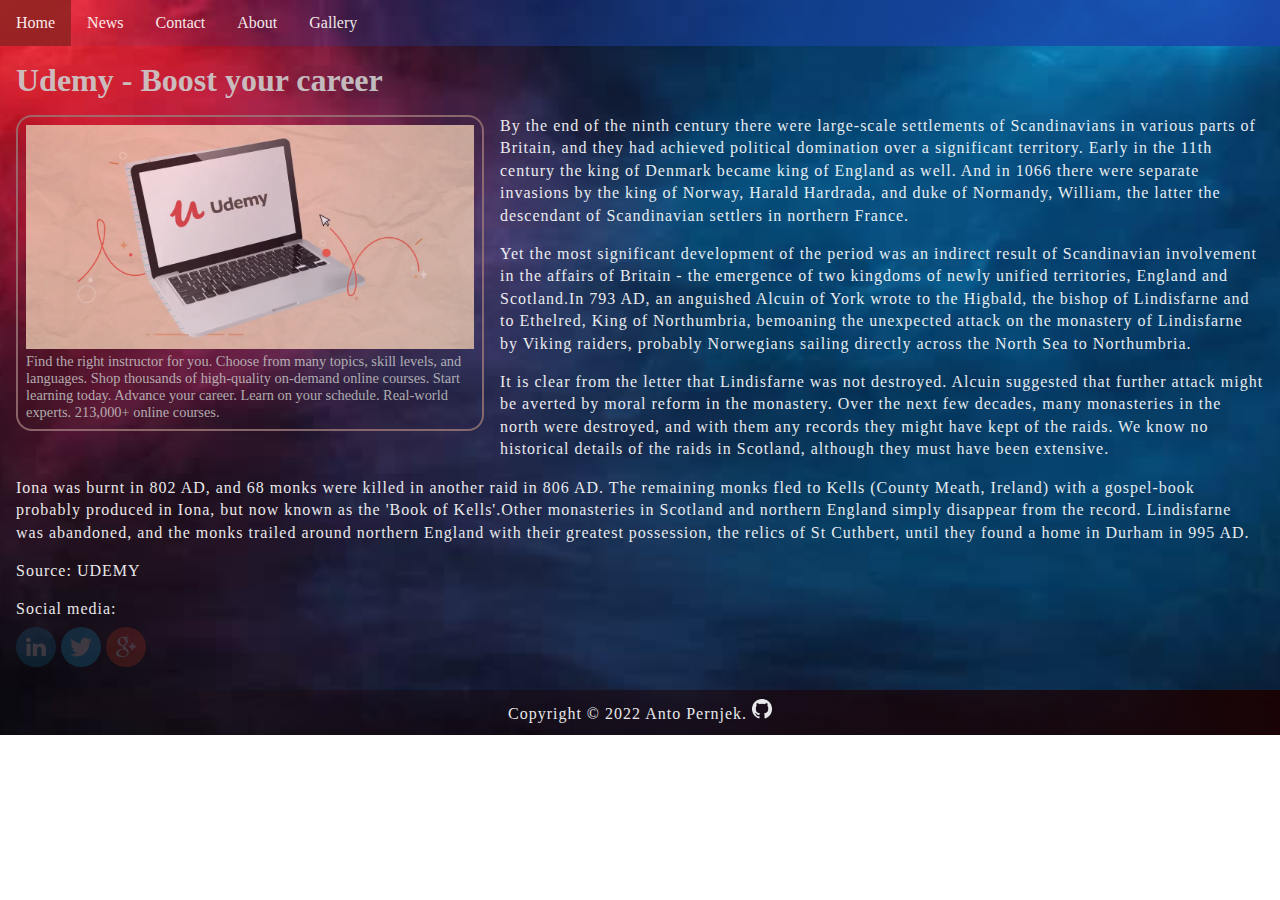
<file: index.html>
<!DOCTYPE html>
<html>
  <head>
    <!-- CSS -->
    <link rel="stylesheet" href="style.css" />
    <!-- End CSS -->
    <!-- meta elements -->
    <meta
      name="viewport"
      content="width=device-width; initial-scale=1.0; maximum-scale=1.0; user-scalable=0;"
    />
    <meta http-equiv="content-type" content="text/html; charset=utf-8" />
    <meta name="description" content="some description" />
    <meta
      name="keywords"
      content="keyword 1, keyword 2, keyword 3, keyword 4, ..."
    />

    <!-- Schema.org markup for Google+ -->
    <meta itemprop="name" content="Hello Example" />
    <meta itemprop="description" content="Some description" />
    <meta itemprop="image" content="Your URL" />

    <!-- Open Graph data -->
    <meta property="og:title" content="Hello Example" />
    <meta property="og:type" content="article" />
    <meta property="og:url" content="Your URL" />
    <meta property="og:image" content="Your URL" />
    <meta property="og:description" content="Some description" />
    <meta
      property="article:tag"
      content="keyword 1, keyword 2, keyword 3, keyword 4, ..."
    />

    <!-- Twitter Card data -->
    <meta name="twitter:title" content="Hello Example" />
    <meta name="twitter:description" content="Some description" />

    <meta name="author" content="apernjek@vvg.hr" />
    <!-- favicon meta -->
    <link rel="icon" href="favicon.ico" type="image/x-icon" />
    <link rel="shortcut icon" href="favicon.ico" type="image/x-icon" />
    <!-- end favicon meta -->
    <!-- end meta elements -->

    <!-- Google Fonts -->
    <link
      href="https://fonts.googleapis.com/css?family=Oswald"
      rel="stylesheet"
    />
    <!-- End Google Fonts -->
    <title>Udemy - Project page</title>
  </head>
  <body class="cover-background">
    <header>
      <nav>
        <ul>
          <li><a href="index.html">Home</a></li>
          <li><a href="news.html">News</a></li>
          <li><a href="contact.html">Contact</a></li>
          <li><a href="about.html">About</a></li>
          <li><a href="gallery.html">Gallery</a></li>
        </ul>
      </nav>
    </header>
    <main>
      <div>
        <h1>Udemy - Boost your career</h1>
        <figure>
          <img
            src="img/udemy_learning.webp"
            alt="udemy-free-courses"
            title="Udemy"
          />
          <figcaption>
            Find the right instructor for you. Choose from many topics, skill
            levels, and languages. Shop thousands of high-quality on-demand
            online courses. Start learning today. Advance your career. Learn on
            your schedule. Real-world experts. 213,000+ online courses.
          </figcaption>
        </figure>
        <p>
          By the end of the ninth century there were large-scale settlements of
          Scandinavians in various parts of Britain, and they had achieved
          political domination over a significant territory. Early in the 11th
          century the king of Denmark became king of England as well. And in
          1066 there were separate invasions by the king of Norway, Harald
          Hardrada, and duke of Normandy, William, the latter the descendant of
          Scandinavian settlers in northern France.
        </p>
        <p>
          Yet the most significant development of the period was an indirect
          result of Scandinavian involvement in the affairs of Britain - the
          emergence of two kingdoms of newly unified territories, England and
          Scotland.In 793 AD, an anguished Alcuin of York wrote to the Higbald,
          the bishop of Lindisfarne and to Ethelred, King of Northumbria,
          bemoaning the unexpected attack on the monastery of Lindisfarne by
          Viking raiders, probably Norwegians sailing directly across the North
          Sea to Northumbria.
        </p>
        <p>
          It is clear from the letter that Lindisfarne was not destroyed. Alcuin
          suggested that further attack might be averted by moral reform in the
          monastery. Over the next few decades, many monasteries in the north
          were destroyed, and with them any records they might have kept of the
          raids. We know no historical details of the raids in Scotland,
          although they must have been extensive.
        </p>
        <p>
          Iona was burnt in 802 AD, and 68 monks were killed in another raid in
          806 AD. The remaining monks fled to Kells (County Meath, Ireland) with
          a gospel-book probably produced in Iona, but now known as the 'Book of
          Kells'.Other monasteries in Scotland and northern England simply
          disappear from the record. Lindisfarne was abandoned, and the monks
          trailed around northern England with their greatest possession, the
          relics of St Cuthbert, until they found a home in Durham in 995 AD.
        </p>
        <p>
          Source:
          <a href="https://www.udemy.com/" target="_blank">UDEMY</a>
        </p>
        <p>
          Social media:<br />
          <a
            href="https://hr.linkedin.com/in/anto-pernjek-6a4a721b3/"
            target="_blank"
            ><img
              src="img/linkedin.svg"
              alt="Linkedin"
              title="Linkedin"
              style="width: 40px; margin-top: 0.4em; opacity: 20%"
          /></a>
          <a href="https://twitter.com/anto_pernjek" target="_blank"
            ><img
              src="img/twitter.svg"
              alt="Twitter"
              title="Twitter"
              style="width: 40px; margin-top: 0.4em; opacity: 20%"
          /></a>
          <a
            href="https://plus.google.com/113372414904624897851"
            target="_blank"
            ><img
              src="img/google+.svg"
              alt="Google+"
              title="Google+"
              style="width: 40px; margin-top: 0.4em; opacity: 20%"
          /></a>
        </p>
      </div>
    </main>
    <footer>
      <p>
        Copyright &copy; 2022 Anto Pernjek.
        <a href="https://github.com/Pernjek/WebApp-Projekt"
          ><img
            src="img/GitHub-Mark-Light-32px.png"
            title="Github"
            alt="Github"
        /></a>
      </p>
    </footer>
  </body>
</html>
</file>
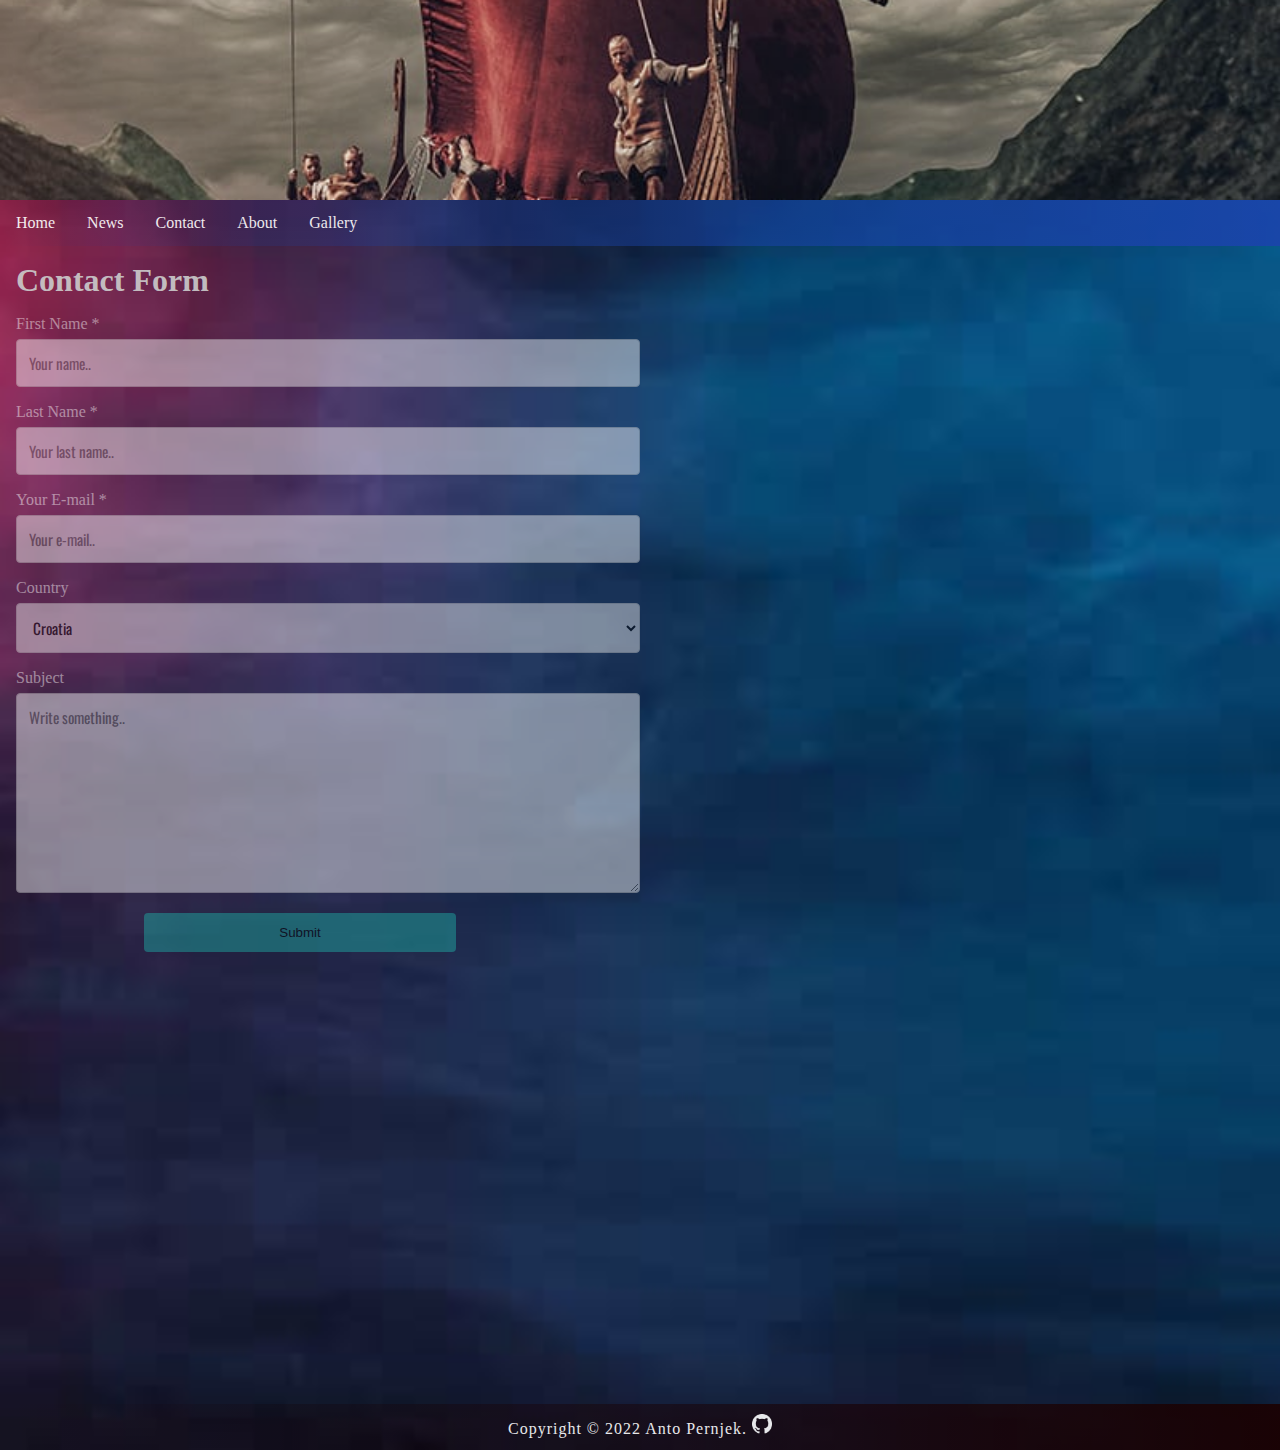
<file: contact.html>
<!DOCTYPE html>
<html>
  <head>
    <!-- CSS -->
    <link rel="stylesheet" href="style.css" />
    <!-- End CSS -->
    <!-- meta elements -->
    <meta
      name="viewport"
      content="width=device-width; initial-scale=1.0; maximum-scale=1.0; user-scalable=0;"
    />
    <meta http-equiv="content-type" content="text/html; charset=utf-8" />
    <meta name="description" content="some description" />
    <meta
      name="keywords"
      content="keyword 1, keyword 2, keyword 3, keyword 4, ..."
    />

    <!-- Schema.org markup for Google+ -->
    <meta itemprop="name" content="Hello Example" />
    <meta itemprop="description" content="Some description" />
    <meta itemprop="image" content="Your URL" />

    <!-- Open Graph data -->
    <meta property="og:title" content="Hello Example" />
    <meta property="og:type" content="article" />
    <meta property="og:url" content="Your URL" />
    <meta property="og:image" content="Your URL" />
    <meta property="og:description" content="Some description" />
    <meta
      property="article:tag"
      content="keyword 1, keyword 2, keyword 3, keyword 4, ..."
    />

    <!-- Twitter Card data -->
    <meta name="twitter:title" content="Hello Example" />
    <meta name="twitter:description" content="Some description" />

    <meta name="author" content="apernjek@vvg.hr" />
    <!-- favicon meta -->
    <link rel="icon" href="favicon.ico" type="image/x-icon" />
    <link rel="shortcut icon" href="favicon.ico" type="image/x-icon" />
    <!-- end favicon meta -->
    <!-- end meta elements -->

    <!-- Google Fonts -->
    <link
      href="https://fonts.googleapis.com/css?family=Oswald"
      rel="stylesheet"
    />
    <!-- End Google Fonts -->
    <title>Get in contact with Us</title>
  </head>
  <body class="cover-background">
    <header>
      <div class="hero-image" style="height: 200px"></div>
      <nav>
        <ul>
          <li><a href="index.html">Home</a></li>
          <li><a href="news.html">News</a></li>
          <li><a href="contact.html">Contact</a></li>
          <li><a href="about.html">About</a></li>
          <li><a href="gallery.html">Gallery</a></li>
        </ul>
      </nav>
    </header>
    <main>
      <h1>Contact Form</h1>
      <div id="contact">
        <form
          action="http://work2.eburza.hr/pwa/responzive-page/send-contact.php"
          id="contact_form"
          name="contact_form"
          method="POST"
        >
          <label for="fname">First Name *</label>
          <input
            type="text"
            id="fname"
            name="firstname"
            placeholder="Your name.."
            required
          />

          <label for="lname">Last Name *</label>
          <input
            type="text"
            id="lname"
            name="lastname"
            placeholder="Your last name.."
            required
          />

          <label for="lname">Your E-mail *</label>
          <input
            type="email"
            id="email"
            name="email"
            placeholder="Your e-mail.."
            required
          />

          <label for="country">Country</label>
          <select id="country" name="country">
            <option value="">Please select</option>
            <option value="BE">Belgium</option>
            <option value="HR" selected>Croatia</option>
            <option value="LU">Luxembourg</option>
            <option value="HU">Hungary</option>
          </select>

          <label for="subject">Subject</label>
          <textarea
            id="subject"
            name="subject"
            placeholder="Write something.."
            style="height: 200px"
          ></textarea>

          <input type="submit" value="Submit" />
        </form>
      </div>
      <div>
        <iframe
          src="https://maps.google.com/maps?q=brezovica&t=&z=13&ie=UTF8&iwloc=&output=embed"
          width="100%"
          height="400"
          frameborder="0"
          style="border: 0"
          allowfullscreen
        ></iframe>
      </div>
    </main>
    <footer>
      <p>
        Copyright &copy; 2022 Anto Pernjek.
        <a href="https://github.com/Pernjek/WebApp-Projekt"
          ><img
            src="img/GitHub-Mark-Light-32px.png"
            title="Github"
            alt="Github"
        /></a>
      </p>
    </footer>
  </body>
</html>
</file>
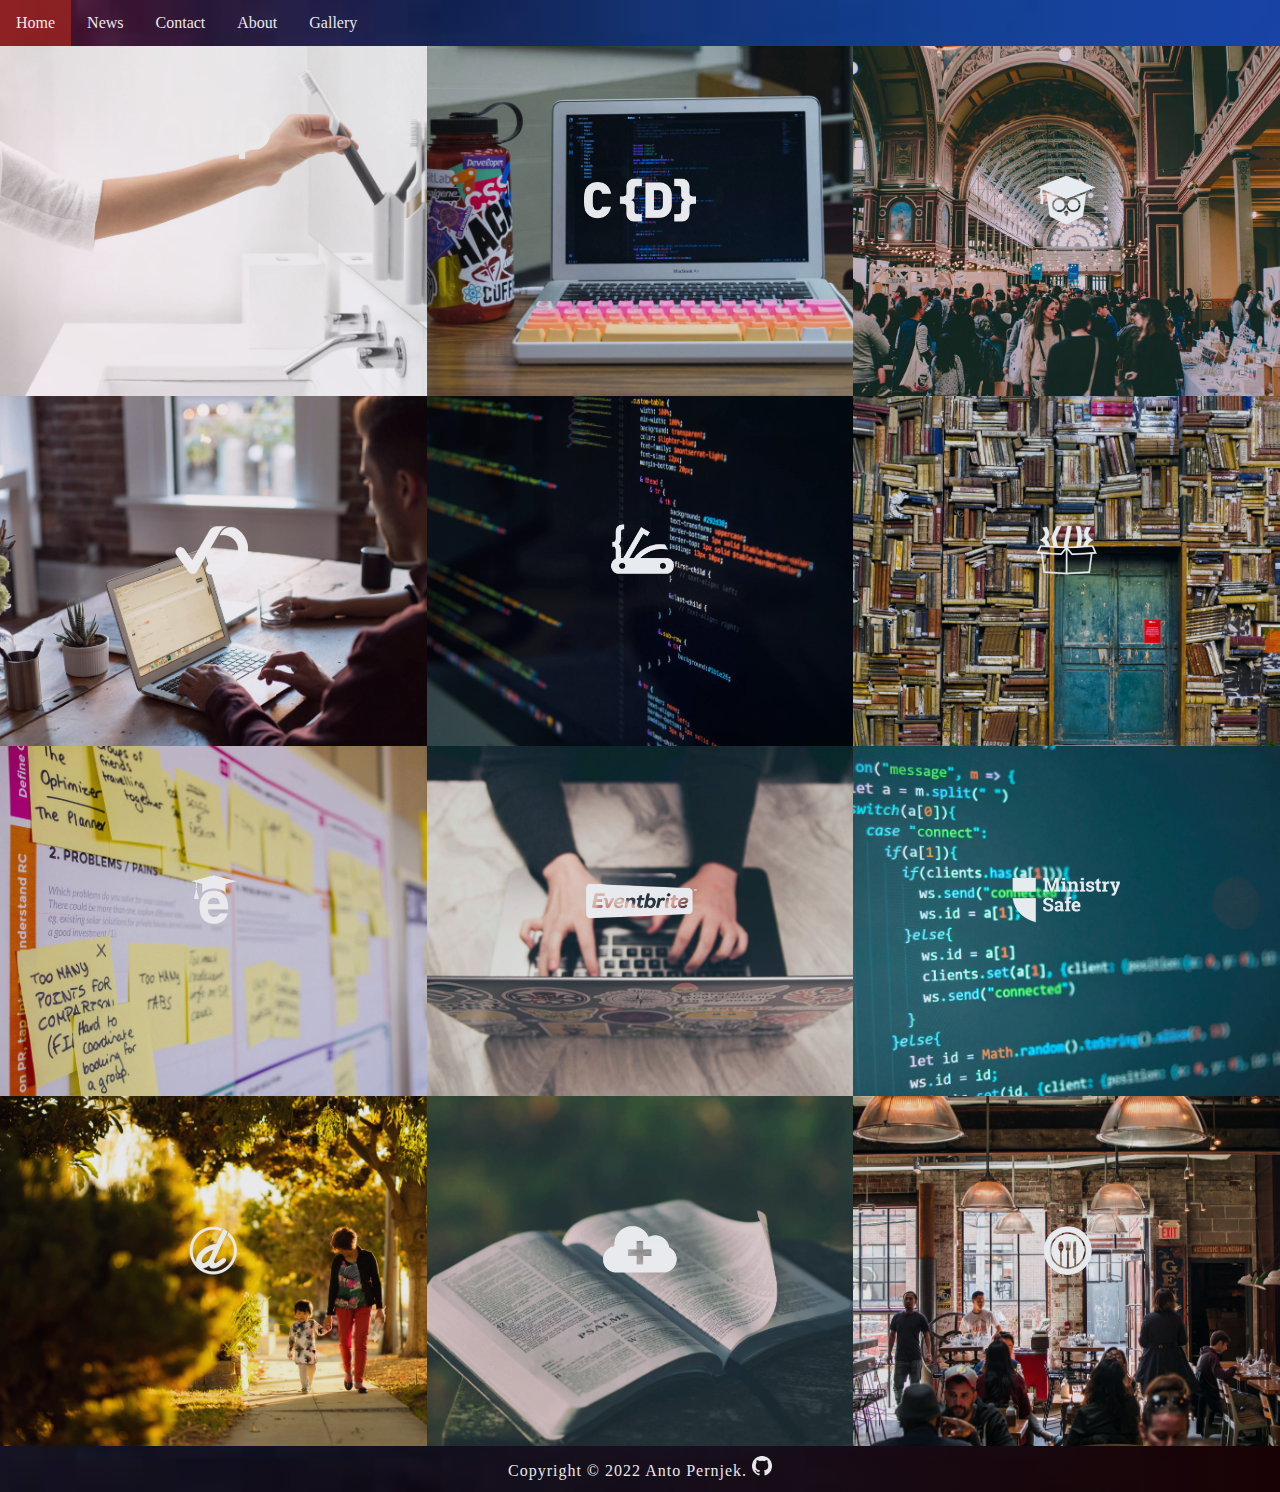
<file: gallery.html>
<!DOCTYPE html>
<html>
  <head>
    <!-- CSS -->
    <link rel="stylesheet" href="style.css" />
    <!-- End CSS -->
    <!-- meta elements -->
    <meta
      name="viewport"
      content="width=device-width; initial-scale=1.0; maximum-scale=1.0; user-scalable=0;"
    />
    <meta http-equiv="content-type" content="text/html; charset=utf-8" />
    <meta name="description" content="some description" />
    <meta
      name="keywords"
      content="keyword 1, keyword 2, keyword 3, keyword 4, ..."
    />

    <!-- Schema.org markup for Google+ -->
    <meta itemprop="name" content="Hello Example" />
    <meta itemprop="description" content="Some description" />
    <meta itemprop="image" content="Your URL" />

    <!-- Open Graph data -->
    <meta property="og:title" content="Hello Example" />
    <meta property="og:type" content="article" />
    <meta property="og:url" content="Your URL" />
    <meta property="og:image" content="Your URL" />
    <meta property="og:description" content="Some description" />
    <meta
      property="article:tag"
      content="keyword 1, keyword 2, keyword 3, keyword 4, ..."
    />

    <!-- Twitter Card data -->
    <meta name="twitter:title" content="Hello Example" />
    <meta name="twitter:description" content="Some description" />

    <meta name="author" content="apernjek@vvg.hr" />
    <!-- favicon meta -->
    <link rel="icon" href="favicon.ico" type="image/x-icon" />
    <link rel="shortcut icon" href="favicon.ico" type="image/x-icon" />
    <!-- end favicon meta -->
    <!-- end meta elements -->

    <!-- Google Fonts -->
    <link
      href="https://fonts.googleapis.com/css?family=Oswald"
      rel="stylesheet"
    />
    <!-- End Google Fonts -->
    <title>Gallery</title>
  </head>
  <body class="cover-background">
    <header>
      <nav>
        <ul>
          <li><a href="index.html">Home</a></li>
          <li><a href="news.html">News</a></li>
          <li><a href="contact.html">Contact</a></li>
          <li><a href="about.html">About</a></li>
          <li><a href="gallery.html">Gallery</a></li>
        </ul>
      </nav>
    </header>
    <main>
      <div class="content-wrapper">
        <div class="portfolio-items-wrapper">
          <div class="portfolio-item-wrapper">
            <div
              class="portfolio-img-background"
              style="background-image: url(gallery/portfolio1.jpg)"
            ></div>

            <div class="img-text-wrapper">
              <div class="logo-wrapper">
                <img src="gallery/logos/quip.png" alt="Crondose" />
              </div>

              <div class="subtitle">
                Builded Eccocomerce Lorem ipsum dolor, sit amet consectetur
                adipisicing elit. Iusto, molestias ipsam odio illo nihil ducimus
                fugit blanditiis at facere. Veniam assumenda optio qui deserunt,
                quaerat amet placeat facilis eaque cupiditate.
              </div>
            </div>
          </div>

          <div class="portfolio-item-wrapper">
            <div
              class="portfolio-img-background"
              style="background-image: url(gallery/portfolio2.jpg)"
            ></div>

            <div class="img-text-wrapper">
              <div class="logo-wrapper">
                <img src="gallery/logos/crondose.png" alt=" " />
              </div>

              <div class="subtitle">Crondose</div>
            </div>
          </div>

          <div class="portfolio-item-wrapper">
            <div
              class="portfolio-img-background"
              style="background-image: url(gallery/portfolio3.jpg)"
            ></div>

            <div class="img-text-wrapper">
              <div class="logo-wrapper">
                <img src="gallery/logos/dailysmarty.png" alt="" />
              </div>

              <div class="subtitle">Daily smartyy</div>
            </div>
          </div>

          <div class="portfolio-item-wrapper">
            <div
              class="portfolio-img-background"
              style="background-image: url(gallery/portfolio4.jpg)"
            ></div>

            <div class="img-text-wrapper">
              <div class="logo-wrapper">
                <img src="gallery/logos/dashtrack.png" alt=" " />
              </div>

              <div class="subtitle">Dashtrack</div>
            </div>
          </div>

          <div class="portfolio-item-wrapper">
            <div
              class="portfolio-img-background"
              style="background-image: url(gallery/portfolio5.jpg)"
            ></div>

            <div class="img-text-wrapper">
              <div class="logo-wrapper">
                <img src="gallery/logos/devcamp.png" alt=" " />
              </div>

              <div class="subtitle">Devcamp</div>
            </div>
          </div>

          <div class="portfolio-item-wrapper">
            <div
              class="portfolio-img-background"
              style="background-image: url(gallery/portfolio6.jpg)"
            ></div>

            <div class="img-text-wrapper">
              <div class="logo-wrapper">
                <img src="gallery/logos/devtrunk.png" alt=" " />
              </div>

              <div class="subtitle">Devtrunk</div>
            </div>
          </div>

          <div class="portfolio-item-wrapper">
            <div
              class="portfolio-img-background"
              style="background-image: url(gallery/portfolio7.jpg)"
            ></div>

            <div class="img-text-wrapper">
              <div class="logo-wrapper">
                <img src="gallery/logos/edutechional.png" alt=" " />
              </div>

              <div class="subtitle">Edutechional</div>
            </div>
          </div>

          <div class="portfolio-item-wrapper">
            <div
              class="portfolio-img-background"
              style="background-image: url(gallery/portfolio8.jpg)"
            ></div>

            <div class="img-text-wrapper">
              <div class="logo-wrapper">
                <img src="gallery/logos/eventbrite.png" alt=" " />
              </div>

              <div class="subtitle">EVENT</div>
            </div>
          </div>

          <div class="portfolio-item-wrapper">
            <div
              class="portfolio-img-background"
              style="background-image: url(gallery/portfolio9.jpg)"
            ></div>

            <div class="img-text-wrapper">
              <div class="logo-wrapper">
                <img src="gallery/logos/ministry-safe.png" alt=" " />
              </div>

              <div class="subtitle">MINI</div>
            </div>
          </div>

          <div class="portfolio-item-wrapper">
            <div
              class="portfolio-img-background"
              style="background-image: url(gallery/portfolio10.jpg)"
            ></div>

            <div class="img-text-wrapper">
              <div class="logo-wrapper">
                <img src="gallery/logos/open-devos.png" alt=" " />
              </div>

              <div class="subtitle">Open Devos</div>
            </div>
          </div>

          <div class="portfolio-item-wrapper">
            <div
              class="portfolio-img-background"
              style="background-image: url(gallery/portfolio11.jpg)"
            ></div>

            <div class="img-text-wrapper">
              <div class="logo-wrapper">
                <img src="gallery/logos/shop-hacker.png" alt=" " />
              </div>

              <div class="subtitle">Shop Hacker</div>
            </div>
          </div>

          <div class="portfolio-item-wrapper">
            <div
              class="portfolio-img-background"
              style="background-image: url(gallery/portfolio12.jpg)"
            ></div>

            <div class="img-text-wrapper">
              <div class="logo-wrapper">
                <img src="gallery/logos/toastability.png" alt=" " />
              </div>

              <div class="subtitle">TOAST</div>
            </div>
          </div>
        </div>
      </div>

      <footer>
        <p>
          Copyright &copy; 2022 Anto Pernjek.
          <a href="https://github.com/Pernjek/WebApp-Projekt"
            ><img
              src="img/GitHub-Mark-Light-32px.png"
              title="Github"
              alt="Github"
          /></a>
        </p>
      </footer>
    </main>
  </body>
  <script>
    const portfolioItems = document.querySelectorAll(".portfolio-item-wrapper");

    portfolioItems.forEach((portfolioItem) => {
      portfolioItem.addEventListener("mouseover", () => {
        console.log(portfolioItem.childNodes[1].classList);
        portfolioItem.childNodes[1].classList.add("img-darken");
      });
      portfolioItem.addEventListener("mouseout", () => {
        portfolioItem.childNodes[1].classList.remove("img-darken");
      });
    });
  </script>
</html>
</file>
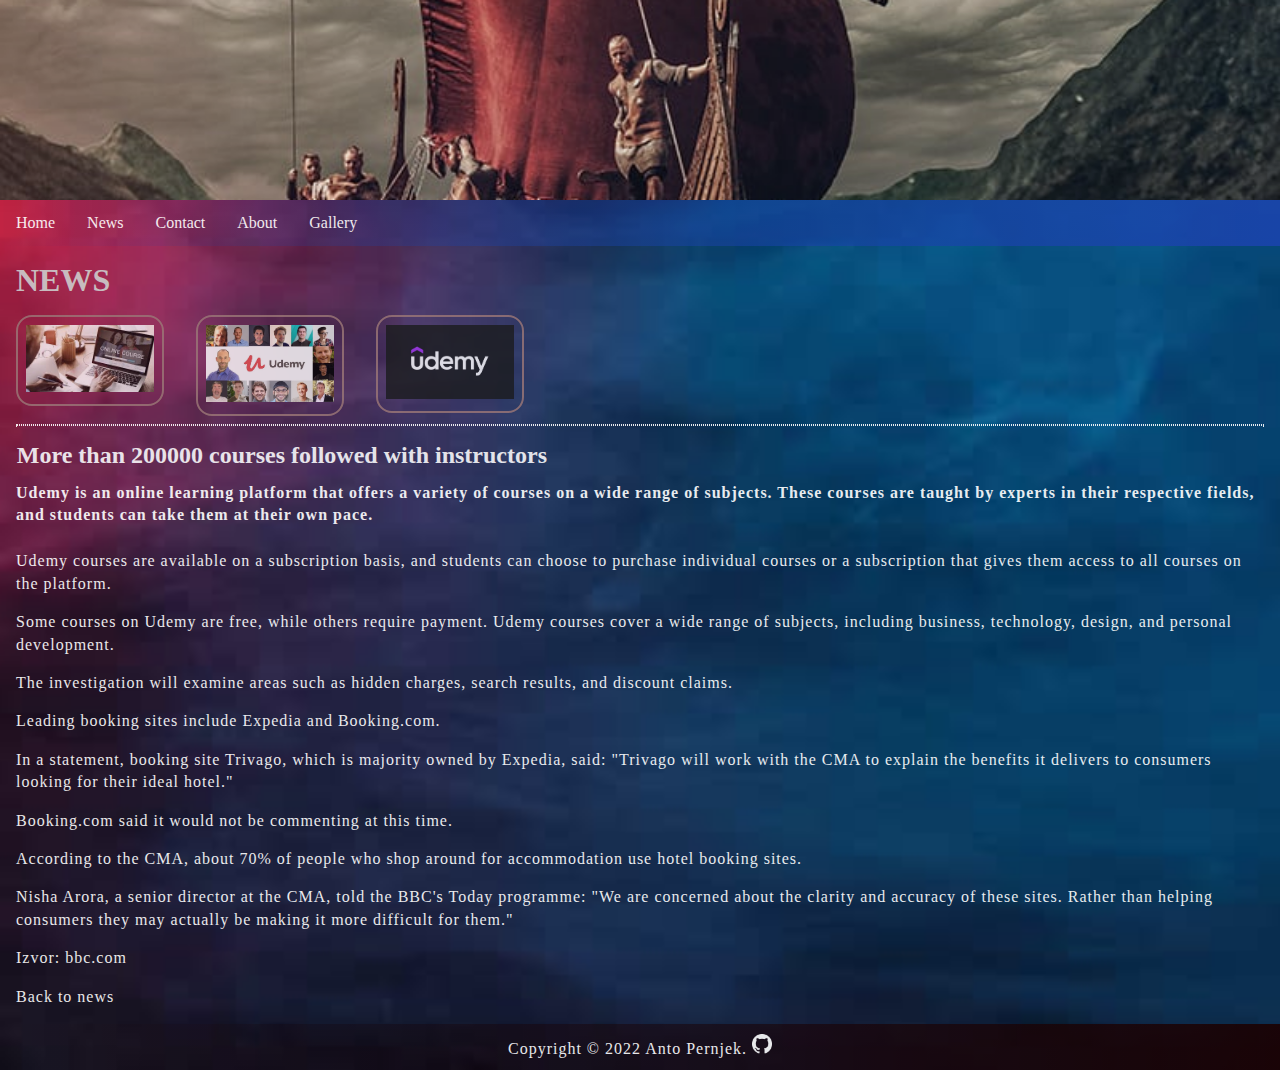
<file: news-1.html>
<!DOCTYPE html>
<html>
  <head>
    <!-- CSS -->
    <link rel="stylesheet" href="style.css" />
    <!-- End CSS -->
    <!-- meta elements -->
    <meta
      name="viewport"
      content="width=device-width; initial-scale=1.0; maximum-scale=1.0; user-scalable=0;"
    />
    <meta http-equiv="content-type" content="text/html; charset=utf-8" />
    <meta name="description" content="some description" />
    <meta
      name="keywords"
      content="keyword 1, keyword 2, keyword 3, keyword 4, ..."
    />

    <!-- Schema.org markup for Google+ -->
    <meta itemprop="name" content="Hello Example" />
    <meta itemprop="description" content="Some description" />
    <meta itemprop="image" content="Your URL" />

    <!-- Open Graph data -->
    <meta property="og:title" content="Hello Example" />
    <meta property="og:type" content="article" />
    <meta property="og:url" content="Your URL" />
    <meta property="og:image" content="Your URL" />
    <meta property="og:description" content="Some description" />
    <meta
      property="article:tag"
      content="keyword 1, keyword 2, keyword 3, keyword 4, ..."
    />

    <!-- Twitter Card data -->
    <meta name="twitter:title" content="Hello Example" />
    <meta name="twitter:description" content="Some description" />

    <meta name="author" content="apernjek@vvg.hr" />
    <!-- favicon meta -->
    <link rel="icon" href="favicon.ico" type="image/x-icon" />
    <link rel="shortcut icon" href="favicon.ico" type="image/x-icon" />
    <!-- end favicon meta -->
    <!-- end meta elements -->

    <!-- Google Fonts -->
    <link
      href="https://fonts.googleapis.com/css?family=Oswald"
      rel="stylesheet"
    />
    <!-- End Google Fonts -->
    <title>Udemy Courses</title>
  </head>
  <body class="cover-background">
    <header>
      <div class="hero-image" style="height: 200px"></div>
      <nav>
        <ul>
          <li><a href="index.html">Home</a></li>
          <li><a href="news.html">News</a></li>
          <li><a href="contact.html">Contact</a></li>
          <li><a href="about.html">About</a></li>
          <li><a href="gallery.html">Gallery</a></li>
        </ul>
      </nav>
    </header>
    <main>
      <h1>NEWS</h1>
      <div id="news_gallery">
        <figure id="1">
          <img
            src="news/online_courses.jpeg"
            alt="title picture 1"
            title="title picture 1"
          />
        </figure>
        <figure id="2">
          <img
            src="news/udemy-instructors.webp"
            alt="title picture 2"
            title="title picture 2"
          />
        </figure>
        <figure id="3">
          <img
            src="news/udemy-news1.jpeg"
            alt="title picture 3"
            title="title picture 3"
          />
        </figure>
      </div>
      <hr />
      <div class="news">
        <h2>More than 200000 courses followed with instructors</h2>
        <p class="description">
          Udemy is an online learning platform that offers a variety of courses
          on a wide range of subjects. These courses are taught by experts in
          their respective fields, and students can take them at their own pace.
        </p>
        <p>
          Udemy courses are available on a subscription basis, and students can
          choose to purchase individual courses or a subscription that gives
          them access to all courses on the platform.
        </p>
        <p>
          Some courses on Udemy are free, while others require payment. Udemy
          courses cover a wide range of subjects, including business,
          technology, design, and personal development.
        </p>
        <p>
          The investigation will examine areas such as hidden charges, search
          results, and discount claims.
        </p>
        <p>Leading booking sites include Expedia and Booking.com.</p>
        <p>
          In a statement, booking site Trivago, which is majority owned by
          Expedia, said: "Trivago will work with the CMA to explain the benefits
          it delivers to consumers looking for their ideal hotel."
        </p>
        <p>Booking.com said it would not be commenting at this time.</p>
        <p>
          According to the CMA, about 70% of people who shop around for
          accommodation use hotel booking sites.
        </p>
        <p>
          Nisha Arora, a senior director at the CMA, told the BBC's Today
          programme: "We are concerned about the clarity and accuracy of these
          sites. Rather than helping consumers they may actually be making it
          more difficult for them."
        </p>
        <p>
          Izvor:
          <a href="http://www.bbc.com/news/business-41769488" target="_blank"
            >bbc.com</a
          >
        </p>
        <p><a href="news.html">Back to news</a></p>
      </div>
    </main>
    <footer>
      <p>
        Copyright &copy; 2022 Anto Pernjek.
        <a href="https://github.com/Pernjek/WebApp-Projekt"
          ><img
            src="img/GitHub-Mark-Light-32px.png"
            title="Github"
            alt="Github"
        /></a>
      </p>
    </footer>
  </body>
</html>
</file>
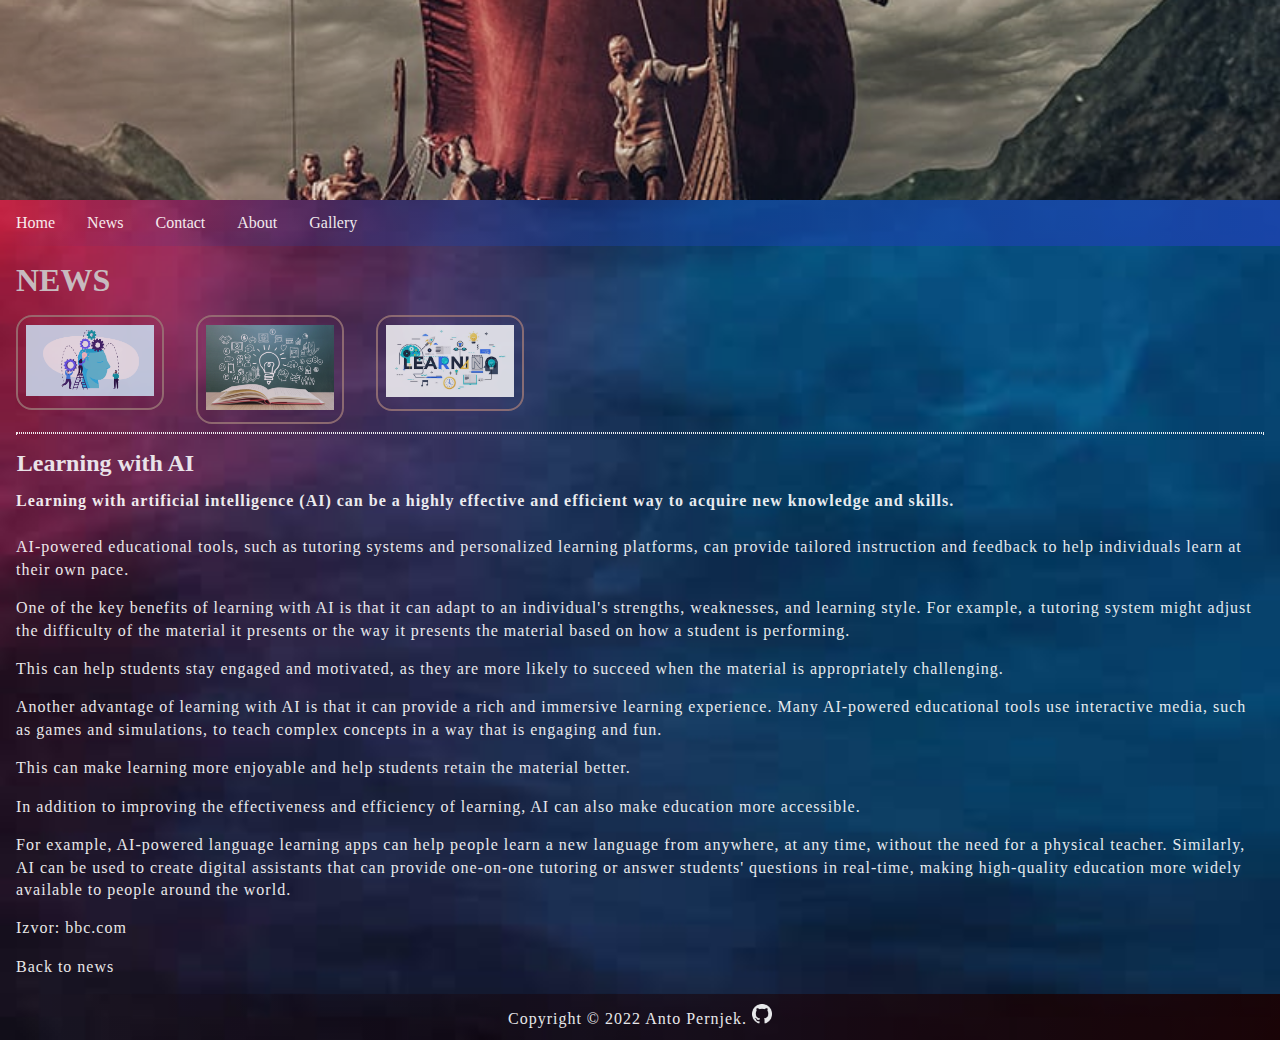
<file: news-2.html>
<!DOCTYPE html>
<html>
  <head>
    <!-- CSS -->
    <link rel="stylesheet" href="style.css" />
    <!-- End CSS -->
    <!-- meta elements -->
    <meta
      name="viewport"
      content="width=device-width; initial-scale=1.0; maximum-scale=1.0; user-scalable=0;"
    />
    <meta http-equiv="content-type" content="text/html; charset=utf-8" />
    <meta name="description" content="some description" />
    <meta
      name="keywords"
      content="keyword 1, keyword 2, keyword 3, keyword 4, ..."
    />

    <!-- Schema.org markup for Google+ -->
    <meta itemprop="name" content="Hello Example" />
    <meta itemprop="description" content="Some description" />
    <meta itemprop="image" content="Your URL" />

    <!-- Open Graph data -->
    <meta property="og:title" content="Hello Example" />
    <meta property="og:type" content="article" />
    <meta property="og:url" content="Your URL" />
    <meta property="og:image" content="Your URL" />
    <meta property="og:description" content="Some description" />
    <meta
      property="article:tag"
      content="keyword 1, keyword 2, keyword 3, keyword 4, ..."
    />

    <!-- Twitter Card data -->
    <meta name="twitter:title" content="Hello Example" />
    <meta name="twitter:description" content="Some description" />

    <meta name="author" content="apernjek@vvg.hr" />
    <!-- favicon meta -->
    <link rel="icon" href="favicon.ico" type="image/x-icon" />
    <link rel="shortcut icon" href="favicon.ico" type="image/x-icon" />
    <!-- end favicon meta -->
    <!-- end meta elements -->

    <!-- Google Fonts -->
    <link
      href="https://fonts.googleapis.com/css?family=Oswald"
      rel="stylesheet"
    />
    <!-- End Google Fonts -->
    <title>Udemy</title>
  </head>
  <body class="cover-background">
    <header>
      <div class="hero-image" style="height: 200px"></div>
      <nav>
        <ul>
          <li><a href="index.html">Home</a></li>
          <li><a href="news.html">News</a></li>
          <li><a href="contact.html">Contact</a></li>
          <li><a href="about.html">About</a></li>
          <li><a href="gallery.html">Gallery</a></li>
        </ul>
      </nav>
    </header>
    <main>
      <h1>NEWS</h1>
      <div id="news_gallery">
        <figure id="1">
          <img
            src="news/learning-vs-training-cover.webp"
            alt="title picture 1"
            title="title picture 1"
          />
        </figure>
        <figure id="2">
          <img
            src="news/Learning.jpeg"
            alt="title picture 2"
            title="title picture 2"
          />
        </figure>
        <figure id="3">
          <img
            src="news/Learningheader1.jpeg"
            alt="title picture 2"
            title="title picture 2"
          />
        </figure>
      </div>
      <hr />
      <div class="news">
        <h2>Learning with AI</h2>
        <p class="description">
          Learning with artificial intelligence (AI) can be a highly effective
          and efficient way to acquire new knowledge and skills.
        </p>
        <p>
          AI-powered educational tools, such as tutoring systems and
          personalized learning platforms, can provide tailored instruction and
          feedback to help individuals learn at their own pace.
        </p>
        <p>
          One of the key benefits of learning with AI is that it can adapt to an
          individual's strengths, weaknesses, and learning style. For example, a
          tutoring system might adjust the difficulty of the material it
          presents or the way it presents the material based on how a student is
          performing.
        </p>
        <p>
          This can help students stay engaged and motivated, as they are more
          likely to succeed when the material is appropriately challenging.
        </p>
        <p>
          Another advantage of learning with AI is that it can provide a rich
          and immersive learning experience. Many AI-powered educational tools
          use interactive media, such as games and simulations, to teach complex
          concepts in a way that is engaging and fun.
        </p>
        <p>
          This can make learning more enjoyable and help students retain the
          material better.
        </p>
        <p>
          In addition to improving the effectiveness and efficiency of learning,
          AI can also make education more accessible.
        </p>
        <p>
          For example, AI-powered language learning apps can help people learn a
          new language from anywhere, at any time, without the need for a
          physical teacher. Similarly, AI can be used to create digital
          assistants that can provide one-on-one tutoring or answer students'
          questions in real-time, making high-quality education more widely
          available to people around the world.
        </p>
        <p>
          Izvor:
          <a href="http://www.bbc.com/news/business-41769488" target="_blank"
            >bbc.com</a
          >
        </p>
        <p><a href="news.html">Back to news</a></p>
      </div>
    </main>
    <footer>
      <p>
        Copyright &copy; 2022 Anto Pernjek.
        <a href="https://github.com/Pernjek/WebApp-Projekt"
          ><img
            src="img/GitHub-Mark-Light-32px.png"
            title="Github"
            alt="Github"
        /></a>
      </p>
    </footer>
  </body>
</html>
</file>
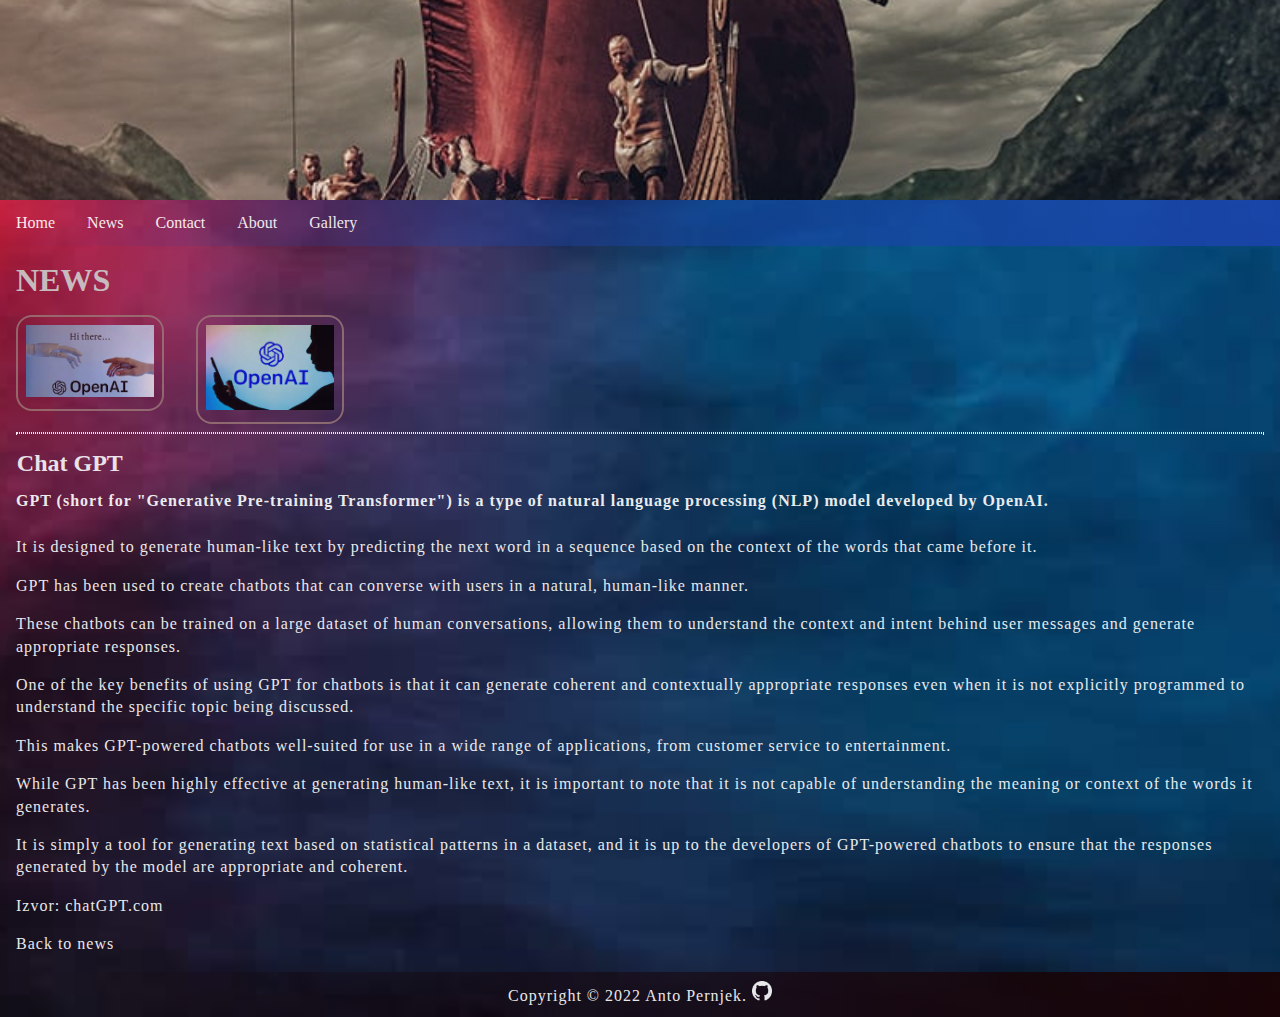
<file: news-3.html>
<!DOCTYPE html>
<html>
  <head>
    <!-- CSS -->
    <link rel="stylesheet" href="style.css" />
    <!-- End CSS -->
    <!-- meta elements -->
    <meta
      name="viewport"
      content="width=device-width; initial-scale=1.0; maximum-scale=1.0; user-scalable=0;"
    />
    <meta http-equiv="content-type" content="text/html; charset=utf-8" />
    <meta name="description" content="some description" />
    <meta
      name="keywords"
      content="keyword 1, keyword 2, keyword 3, keyword 4, ..."
    />

    <!-- Schema.org markup for Google+ -->
    <meta itemprop="name" content="Hello Example" />
    <meta itemprop="description" content="Some description" />
    <meta itemprop="image" content="Your URL" />

    <!-- Open Graph data -->
    <meta property="og:title" content="Hello Example" />
    <meta property="og:type" content="article" />
    <meta property="og:url" content="Your URL" />
    <meta property="og:image" content="Your URL" />
    <meta property="og:description" content="Some description" />
    <meta
      property="article:tag"
      content="keyword 1, keyword 2, keyword 3, keyword 4, ..."
    />

    <!-- Twitter Card data -->
    <meta name="twitter:title" content="Hello Example" />
    <meta name="twitter:description" content="Some description" />

    <meta name="author" content="apernjek@vvg.hr" />
    <!-- favicon meta -->
    <link rel="icon" href="favicon.ico" type="image/x-icon" />
    <link rel="shortcut icon" href="favicon.ico" type="image/x-icon" />
    <!-- end favicon meta -->
    <!-- end meta elements -->

    <!-- Google Fonts -->
    <link
      href="https://fonts.googleapis.com/css?family=Oswald"
      rel="stylesheet"
    />
    <!-- End Google Fonts -->
    <title>Chat GPT</title>
  </head>
  <body class="cover-background">
    <header>
      <div class="hero-image" style="height: 200px"></div>
      <nav>
        <ul>
          <li><a href="index.html">Home</a></li>
          <li><a href="news.html">News</a></li>
          <li><a href="contact.html">Contact</a></li>
          <li><a href="about.html">About</a></li>
          <li><a href="gallery.html">Gallery</a></li>
        </ul>
      </nav>
    </header>
    <main>
      <h1>NEWS</h1>
      <div id="news_gallery">
        <figure id="1">
          <img
            src="news/AI.jpeg"
            alt="title picture 1"
            title="title picture 1"
          />
        </figure>
        <figure id="2">
          <img
            src="news/openAI.jpeg"
            alt="title picture 2"
            title="title picture 2"
          />
        </figure>
      </div>
      <hr />
      <div class="news">
        <h2>Chat GPT</h2>
        <p class="description">
          GPT (short for "Generative Pre-training Transformer") is a type of
          natural language processing (NLP) model developed by OpenAI.
        </p>
        <p>
          It is designed to generate human-like text by predicting the next word
          in a sequence based on the context of the words that came before it.
        </p>
        <p>
          GPT has been used to create chatbots that can converse with users in a
          natural, human-like manner.
        </p>
        <p>
          These chatbots can be trained on a large dataset of human
          conversations, allowing them to understand the context and intent
          behind user messages and generate appropriate responses.
        </p>

        <p>
          One of the key benefits of using GPT for chatbots is that it can
          generate coherent and contextually appropriate responses even when it
          is not explicitly programmed to understand the specific topic being
          discussed.
        </p>
        <p>
          This makes GPT-powered chatbots well-suited for use in a wide range of
          applications, from customer service to entertainment.
        </p>
        <p>
          While GPT has been highly effective at generating human-like text, it
          is important to note that it is not capable of understanding the
          meaning or context of the words it generates.
        </p>
        <p>
          It is simply a tool for generating text based on statistical patterns
          in a dataset, and it is up to the developers of GPT-powered chatbots
          to ensure that the responses generated by the model are appropriate
          and coherent.
        </p>
        <p>
          Izvor:
          <a href="https://openai.com/blog/chatgpt/" target="_blank"
            >chatGPT.com</a
          >
        </p>
        <p><a href="news.html">Back to news</a></p>
      </div>
    </main>
    <footer>
      <p>
        Copyright &copy; 2022 Anto Pernjek.
        <a href="https://github.com/Pernjek/WebApp-Projekt"
          ><img
            src="img/GitHub-Mark-Light-32px.png"
            title="Github"
            alt="Github"
        /></a>
      </p>
    </footer>
  </body>
</html>
</file>
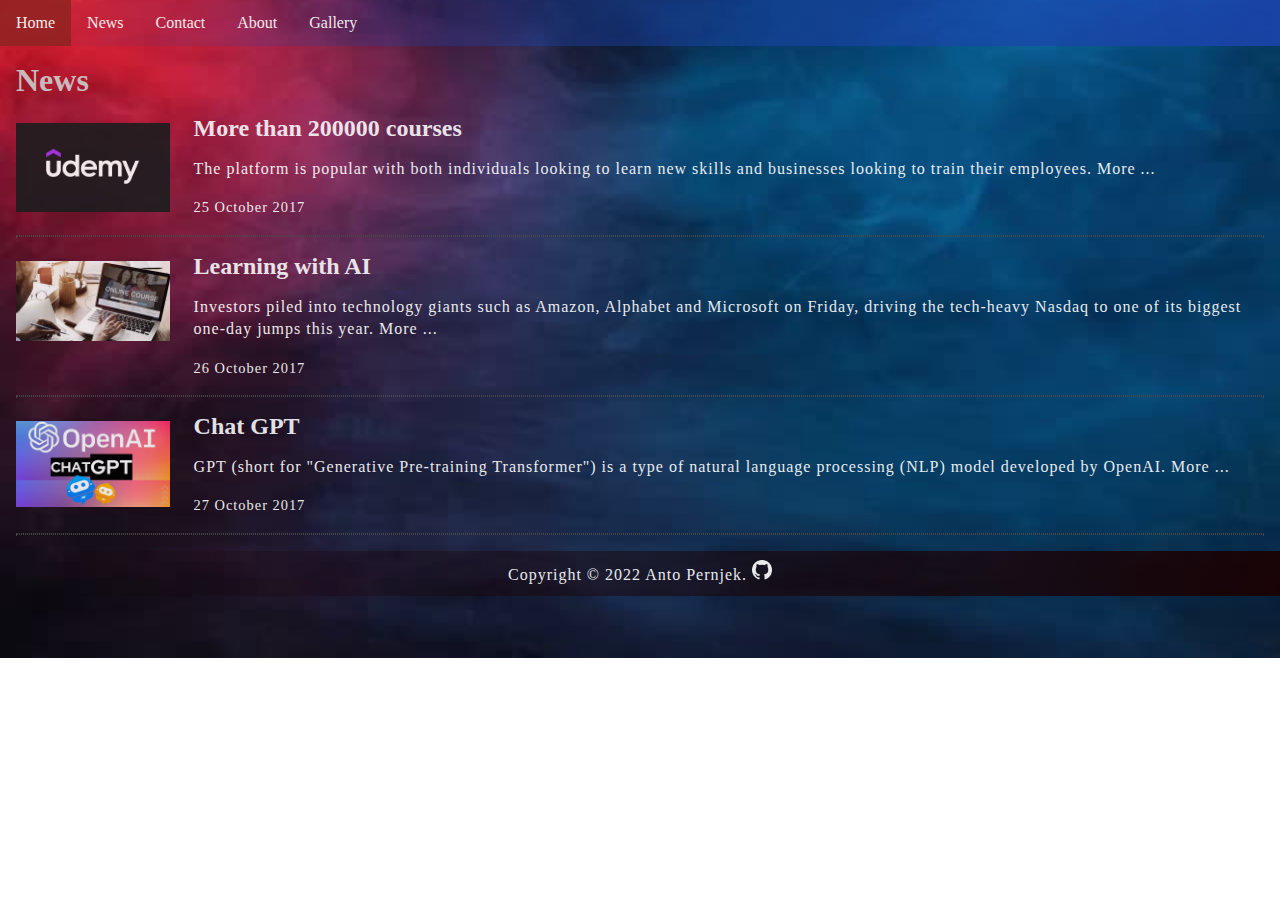
<file: news.html>
<!DOCTYPE html>
<html>
  <head>
    <!-- CSS -->
    <link rel="stylesheet" href="style.css" />
    <!-- End CSS -->
    <!-- meta elements -->
    <meta
      name="viewport"
      content="width=device-width; initial-scale=1.0; maximum-scale=1.0; user-scalable=0;"
    />
    <meta http-equiv="content-type" content="text/html; charset=utf-8" />
    <meta name="description" content="some description" />
    <meta
      name="keywords"
      content="keyword 1, keyword 2, keyword 3, keyword 4, ..."
    />

    <!-- Schema.org markup for Google+ -->
    <meta itemprop="name" content="Hello Example" />
    <meta itemprop="description" content="Some description" />
    <meta itemprop="image" content="Your URL" />

    <!-- Open Graph data -->
    <meta property="og:title" content="Hello Example" />
    <meta property="og:type" content="article" />
    <meta property="og:url" content="Your URL" />
    <meta property="og:image" content="Your URL" />
    <meta property="og:description" content="Some description" />
    <meta
      property="article:tag"
      content="keyword 1, keyword 2, keyword 3, keyword 4, ..."
    />

    <!-- Twitter Card data -->
    <meta name="twitter:title" content="Hello Example" />
    <meta name="twitter:description" content="Some description" />

    <meta name="author" content="apernjek@vvg.hr" />
    <!-- favicon meta -->
    <link rel="icon" href="favicon.ico" type="image/x-icon" />
    <link rel="shortcut icon" href="favicon.ico" type="image/x-icon" />
    <!-- end favicon meta -->
    <!-- end meta elements -->

    <!-- Google Fonts -->
    <link
      href="https://fonts.googleapis.com/css?family=Oswald"
      rel="stylesheet"
    />
    <!-- End Google Fonts -->
    <title>News</title>
  </head>
  <body class="cover-background">
    <header>
      <nav>
        <ul>
          <li><a href="index.html">Home</a></li>
          <li><a href="news.html">News</a></li>
          <li><a href="contact.html">Contact</a></li>
          <li><a href="about.html">About</a></li>
          <li><a href="gallery.html">Gallery</a></li>
        </ul>
      </nav>
    </header>
    <main>
      <h1>News</h1>
      <div class="news">
        <a href="news-1.html"
          ><img
            src="news/udemy-news1.jpeg"
            alt="More than 200000 courses"
            title="More than 200000 courses"
        /></a>
        <h2>More than 200000 courses</h2>
        <p>
          The platform is popular with both individuals looking to learn new
          skills and businesses looking to train their employees.
          <a href="news-1.html">More ...</a>
        </p>
        <p><time datetime="2017-10-25">25 October 2017</time></p>
        <hr />
        <a href="news-2.html"
          ><img
            src="news/online_courses.jpeg"
            alt="US growth faster than expected"
            title="US growth faster than expected"
        /></a>
        <h2>Learning with AI</h2>
        <p>
          Investors piled into technology giants such as Amazon, Alphabet and
          Microsoft on Friday, driving the tech-heavy Nasdaq to one of its
          biggest one-day jumps this year. <a href="news-2.html">More ...</a>
        </p>
        <p><time datetime="2017-10-26">26 October 2017</time></p>
        <hr />
        <a href="news-3.html"
          ><img src="news/ChatGPT.jpeg" alt="Chat GPT" title="Chat GPT"
        /></a>
        <h2>Chat GPT</h2>
        <p>
          GPT (short for "Generative Pre-training Transformer") is a type of
          natural language processing (NLP) model developed by OpenAI.
          <a href="news-3.html">More ...</a>
        </p>
        <p><time datetime="2017-10-27">27 October 2017</time></p>
        <hr />
      </div>
    </main>
    <footer>
      <p>
        Copyright &copy; 2022 Anto Pernjek.
        <a href="https://github.com/Pernjek/WebApp-Projekt"
          ><img
            src="img/GitHub-Mark-Light-32px.png"
            title="Github"
            alt="Github"
        /></a>
      </p>
    </footer>
  </body>
</html>
</file>
<file: style.css>
body,
html {
  font-family: fantasy;
  margin: 0;
  font-size: 16px;
}
header {
  display: block;
  width: 100%;
}
.hero-image {
  background-image: url("img/viking-ship-sailing.jpeg");
  background-position: center;
  background-repeat: no-repeat;
  background-size: cover;
  position: relative;
  height: 500px;
}

.cover-background {
  background-image: url("img/background.jpeg");
  background-position: center;
  background-repeat: no-repeat;
  background-size: cover;
  position: relative;
  opacity: 90%;
}
nav {
  background-image: linear-gradient(
    to right,
    rgba(255, 0, 0, 0),
    rgb(27, 68, 172)
  );
}

nav ul {
  list-style-type: none;
  margin: 0;
  padding: 0;
  overflow: hidden;
}

nav li {
  float: left;
}

nav a {
  display: block;
  color: white;
  text-align: center;
  padding: 14px 16px;
  text-decoration: none;
}

nav a:hover {
  background-color: rgb(146, 35, 35);
}

/* ////// */
h1,
h2 {
  margin: 0.5em;
  font-size: 2em;
  color: #ccc;
}
h2 {
  font-size: 1.5em;
  color: #7a7b85;
}
main a {
  color: #ffffff;
  text-decoration: none;
}
main a:hover {
  color: #e3e946;
  text-decoration: underline;
}
p {
  margin: 1em;
  line-height: 1.4em;
  letter-spacing: 1px;
  opacity: 100%;
  color: white;
}
hr {
  margin: 1em;
  border: 1px dotted #ffffff;
  clear: both;
}
.news img {
  width: 12%;
  float: left;
  padding: 0.5em;
  margin: 0 1em 0.5em 0.5em;
}
.news h2 {
  margin: 0.5em 0.7em;
  font-size: 1.5em;
  color: #f7f7f9;
}
.news hr {
  margin: 1em;
  border: 1px dotted #49494b;
  clear: both;
}
.news time {
  font-size: 90%;
}
.description {
  font-weight: bold;
  margin: 0.8em 1em 1.5em 1em;
}
#news_gallery figure {
  padding: 0.5em;
  margin: 0 1em 0.5em 1em;
  float: left;
  width: 10%;
}
#news_gallery figcaption {
  font-size: 90%;
  text-align: center;
}
#gallery figure {
  padding: 0.5em;
  margin: 0 1em 0.5em 1em;
  float: left;
  width: 22%;
  border-radius: 1rem;
}
#gallery figcaption {
  font-size: 90%;
  height: 50px;
  text-align: center;
  color: white;
}
figure {
  padding: 0.5em;
  margin: 0 1em 0.5em 1em;
  float: left;
  width: 35%;
  border-radius: 1rem;
  border: 2px solid rgb(156, 120, 120);
  opacity: 90%;
}
figcaption {
  font-size: 90%;
  color: #ccc;
}
img {
  width: 100%;
}
video {
  margin: 0 1em 1em 1em;
  float: left;
}
#contact {
  margin: 1em;
  opacity: 50%;
}
label {
  display: block;
  color: #ffffff;
}
input[type="text"],
input[type="email"],
select,
textarea {
  width: 50%;
  padding: 12px;
  border: 1px solid #ccc;
  border-radius: 4px;
  box-sizing: border-box;
  margin-top: 6px;
  margin-bottom: 16px;
  font-family: "Oswald", sans-serif;
  font-size: 95%;
}

input[type="submit"] {
  display: block;
  background-color: lightseagreen;
  color: black;
  padding: 12px 20px;
  border: none;
  border-radius: 4px;
  cursor: pointer;
  width: 25%;
  margin-bottom: 3rem;
  margin-left: 8rem;
}

input[type="submit"]:hover {
  background-color: aqua;
}
footer {
  background-image: linear-gradient(
    to right,
    rgba(255, 0, 0, 0),
    rgb(27, 0, 0)
  );
  padding: 0.1em;
  clear: both;
}
footer p {
  color: white;
  text-align: center;
  margin: 0.5em;
}
footer img {
  width: 20px;
}

@media screen and (max-width: 900px) {
  figure {
    width: 90%;
    margin: 1em;
  }
  .news img {
    width: 95%;
    padding: 0.5em;
    margin: 0 1em 0.5em 0.5em;
  }
  .news time {
    margin: 0 0 0 1em;
  }
  #news_gallery figure {
    padding: 0.5em;
    margin: 0 1em 0.5em 1em;
    float: left;
    width: 90%;
    border: 1px solid black;
  }
  #news_gallery figcaption {
    font-size: 90%;
    text-align: center;
  }
  #gallery figure {
    padding: 0.5em;
    margin: 0 1em 0.5em 1em;
    float: left;
    width: 40%;
    border: 1px solid black;
  }
  #gallery figcaption {
    font-size: 90%;
    height: 70px;
    text-align: center;
  }
}

.portfolio-items-wrapper {
  display: grid;
  grid-template-columns: 1fr 1fr 1fr;
}

.portfolio-item-wrapper {
  position: relative;
}

.portfolio-img-background {
  height: 350px;
  width: 100%;
  background-size: cover;
  background-position: center;
  background-repeat: no-repeat;
}

.img-text-wrapper {
  position: absolute;
  top: 0;
  display: flex;
  flex-direction: column;
  justify-content: center;
  align-items: center;
  height: 100%;
  text-align: center;
  padding-left: 100px;
  padding-right: 100px;
}

.logo-wrapper img {
  width: 50%;
  margin-bottom: 20px;
}

/* more specific with selector */

.img-text-wrapper .subtitle {
  transition: 1s;
  color: transparent;
  font-weight: 600;
}

.img-text-wrapper:hover .subtitle {
  font-weight: 600;
  color: lightseagreen;
}

.img-darken {
  transition: 1s;
  filter: brightness(10%);
}
</file>
